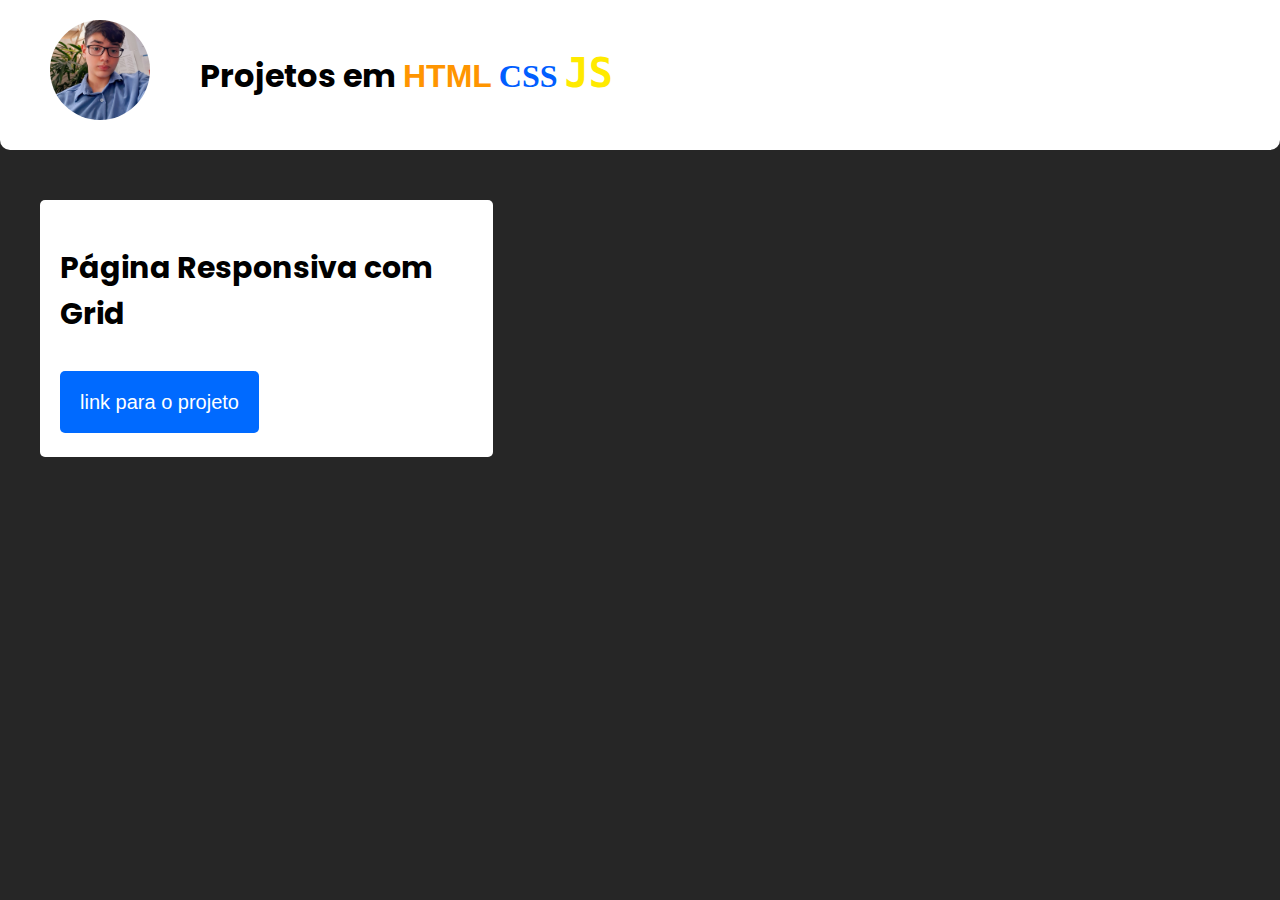
<file: index.html>
<!DOCTYPE html>
<html lang="pt-br">
<head>
    <meta charset="UTF-8">
    <meta http-equiv="X-UA-Compatible" content="IE=edge">
    <meta name="viewport" content="width=device-width, initial-scale=1.0">
    <link rel="preconnect" href="https://fonts.googleapis.com">
    <link rel="preconnect" href="https://fonts.gstatic.com" crossorigin>
    <link href="https://fonts.googleapis.com/css2?family=Poppins:wght@100&display=swap" rel="stylesheet">
    <title>Projetos - by I__Rizzo</title>
    <style>
        *{
            top:0px;
        }
        body{
            margin: 0px;
            background-color: hsl(0, 0%, 15%);
        }
        header{
            background-color: white;
            width: 100%;
            height: 150px;
            border-radius: 0 0 10px 10px;
        }
        img{
            position: absolute;
            margin: 20px 20px 20px 50px;
            border-radius: 50%;
            width: 100px;
            height: 100px;
            object-fit: cover;
        }
        h1{
            display: inline-block;
            margin-left: 200px;
            margin-top: 50px;
            font-family: 'Poppins', sans-serif;
        }
        #html{
            font-family: sans-serif;
            color: rgb(255, 149, 0);
        }
        #css{
            font-family: cursive;
            color: rgb(0, 94, 255);
        }
        #js{
            font-size: 40px;
            font-family: monospace;
            color: rgb(255, 234, 0);
        }
        li{
            font-size: 20px;
            font-family: 'Poppins', sans-serif;
            margin-top: 50px;
            width: 33.33%;
            height: auto;
            border: 20px transparent solid;
            background-color: white;
            border-radius: 5px;
            list-style-type: none;
        }
        p{
            margin-top: 50px;
        }
        a{
            font-family: Arial, Helvetica, sans-serif;
            background-color: rgb(0, 106, 255);
            text-decoration: none;
            color: white;
            border-radius: 5px;
            padding: 20px;
        }
    </style>
</head>
<body>
    <header>
        <img src="imagem de perfil.jpeg" alt="">
        <h1>Projetos em <span id="html">HTML</span> <span id="css">CSS</span> <span id="js">JS</span> </h1>
    </header>
    <main>
        <ul>
            <li>
                <h2>Página Responsiva com Grid</h2>
                <p><a href="four-card-feature-section-master/index.html">link para o projeto</a></p>
            </li>
        </ul>
    </main>
</body>
</html>
</file>
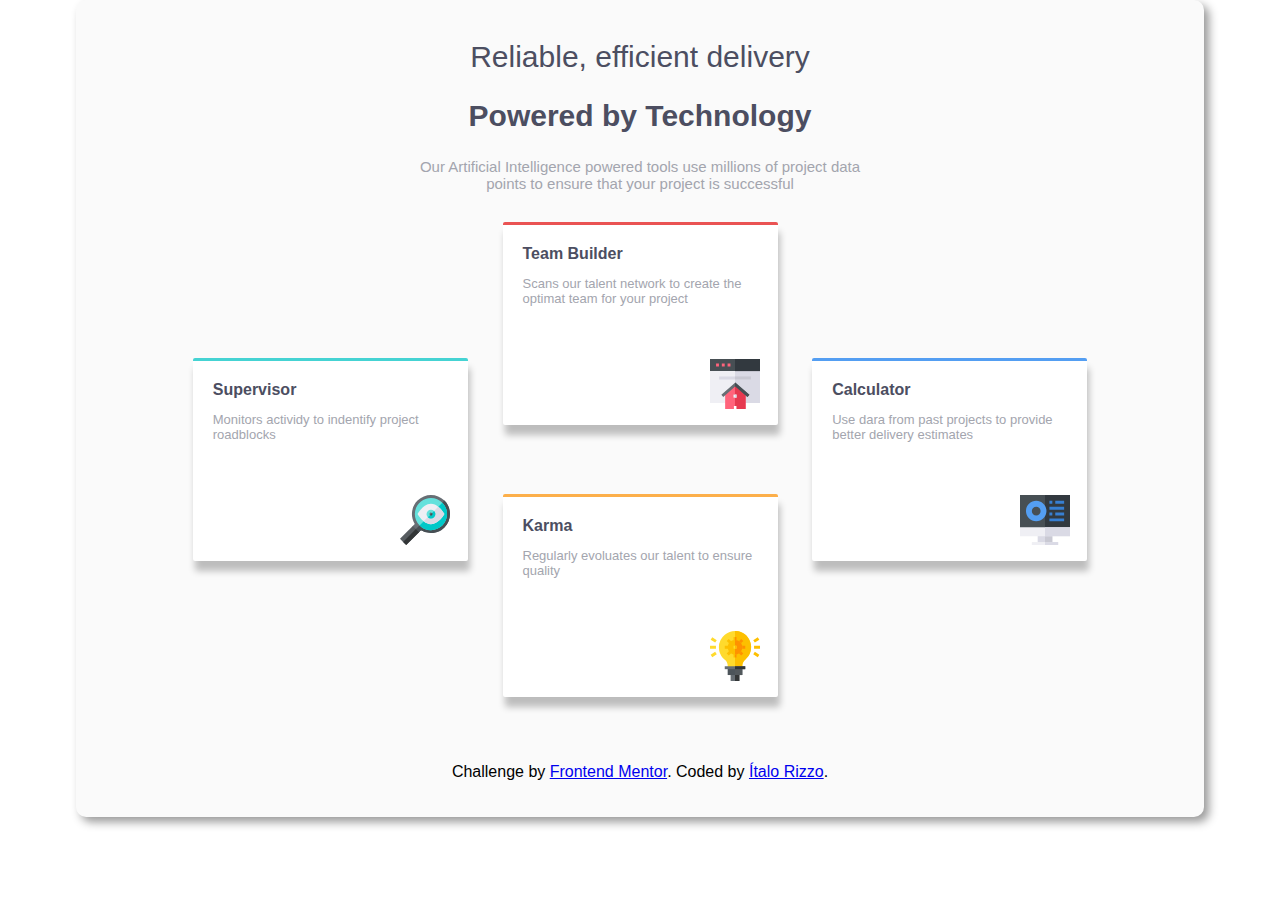
<file: four-card-feature-section-master/index.html>
<!DOCTYPE html>
<html lang="en">
<head>
  <meta charset="UTF-8">
  <meta name="viewport" content="width=device-width, initial-scale=1.0"> <!-- displays site properly based on user's device -->

  <link rel="icon" type="image/png" sizes="32x32" href="./images/favicon-32x32.png">
    
  <title>Frontend Mentor | Four card feature section</title>

  <!-- Feel free to remove these styles or customise in your own stylesheet 👍 -->
  <style>
    body{
        background-image: url(https://img.freepik.com/vetores-gratis/fundo-de-formas-abstratas-brancas_79603-1362.jpg?w=2000);
        margin: 0;
        padding: 0;
        font-family: Arial, Helvetica, sans-serif;
    }
    #section{
        background-color: hsl(0, 0%, 98%);
        margin: auto;
        width: 85%;
        padding: 20px;
        text-align: center;
        border-radius: 10px;
        box-shadow: 5px 5px 10px rgba(0, 0, 0, 0.402);
    }
    header h1{
      font-size: 30px;
      font-weight: 400;
      color: hsl(234, 12%, 34%);
    }
    header h2{
      font-size: 30px;
      font-weight: 600;
      color: hsl(234, 12%, 34%);
    }
    header h3{
      margin: auto;
      font-weight: 200; 
      font-size: 15px;
      color: hsl(229, 6%, 66%);
      max-width: 450px;
    }
    .card{
        display: inline-block;
        background-color: white;
        box-shadow: 2px 10px 7px rgba(0, 0, 0, 0.249);
        border-radius: 2px;
        width: 275px;
        height: 200px;
    }
    #card-1{
        margin-top: 30px;
        border-top: 3px hsl(0, 78%, 62%) solid;
    }
    #card-2{
        margin-top: -100px;
        margin-right: 170px;
        border-top: 3px hsl(180, 62%, 55%) solid;
    }
    #card-3{
        margin-top: -100px;
        margin-left: 170px;
        border-top: 3px hsl(212, 86%, 64%) solid;
    }
    #card-4{
        margin-top: -100px;
        margin-bottom: 50px;
        border-top: 3px hsl(34, 97%, 64%) solid;
    }
    .card h1{
        margin: 20px 0 0 20px;
        text-align: left;
        font-size: medium;
        font-family: 'Poppins', sans-serif;
        color: hsl(234, 12%, 34%);
    }
    .card p{
        margin-left: 20px;
        text-align: left;
        font-size: small;
        font-family: 'Poppins', sans-serif;
        color: hsl(229, 6%, 66%);
    }
    .card img{
        position: absolute;
        width: 50px;
        height: auto;
        margin-top: 40px;
        margin-left: 70px;
    }
    header{
        text-align: center;
    }
    main{
        width: 100%;
    }
    table{
        margin: auto;
    }
    @media(max-width: 1120px){
      #card-2{
        margin-top: 20px;
        margin-right: 0;
    }
      #card-3{
        margin-top: 20px;
        margin-left: 0;
    }
    #card-4{
        margin-top: 20px;
        margin-bottom: 50px;
    }
    }
  </style>
</head>
<body>
  <div id="section">
      <header>
          <h1>
              Reliable, efficient delivery
          </h1>
          <h2>
              Powered by Technology
          </h2>
          <h3>
              Our Artificial Intelligence powered tools use millions of project data points 
              to ensure that your project is successful        
          </h3>
      </header>
      <main>
          <div class="card" id="card-1">
              <h1>Team Builder</h1>
              <p>Scans our talent network to create the optimat team for your project</p>
              <img src="images/icon-team-builder.svg" alt="">
          </div>
          <br>
          <div class="card" id="card-2">
              <h1>Supervisor</h1>
              <p>Monitors actividy to indentify project roadblocks</p>
              <img src="images/icon-supervisor.svg" alt="">
          </div>
          <div class="card" id="card-3">
              <h1>Calculator</h1>
              <p>Use dara from past projects to provide better delivery estimates</p>
              <img src="images/icon-calculator.svg" alt="">
          </div>
          <br>
          <div class="card" id="card-4">
              <h1>Karma</h1>
              <p>Regularly evoluates our talent to ensure quality</p>
              <img src="images/icon-karma.svg" alt="">
          </div>
      </main>
      <footer>
        <p class="attribution">
          Challenge by <a href="https://www.frontendmentor.io?ref=challenge" target="_blank">Frontend Mentor</a>. 
          Coded by <a href="#">Ítalo Rizzo</a>.
        </p>
      </footer>
  </div>
</body>
</html>
</file>
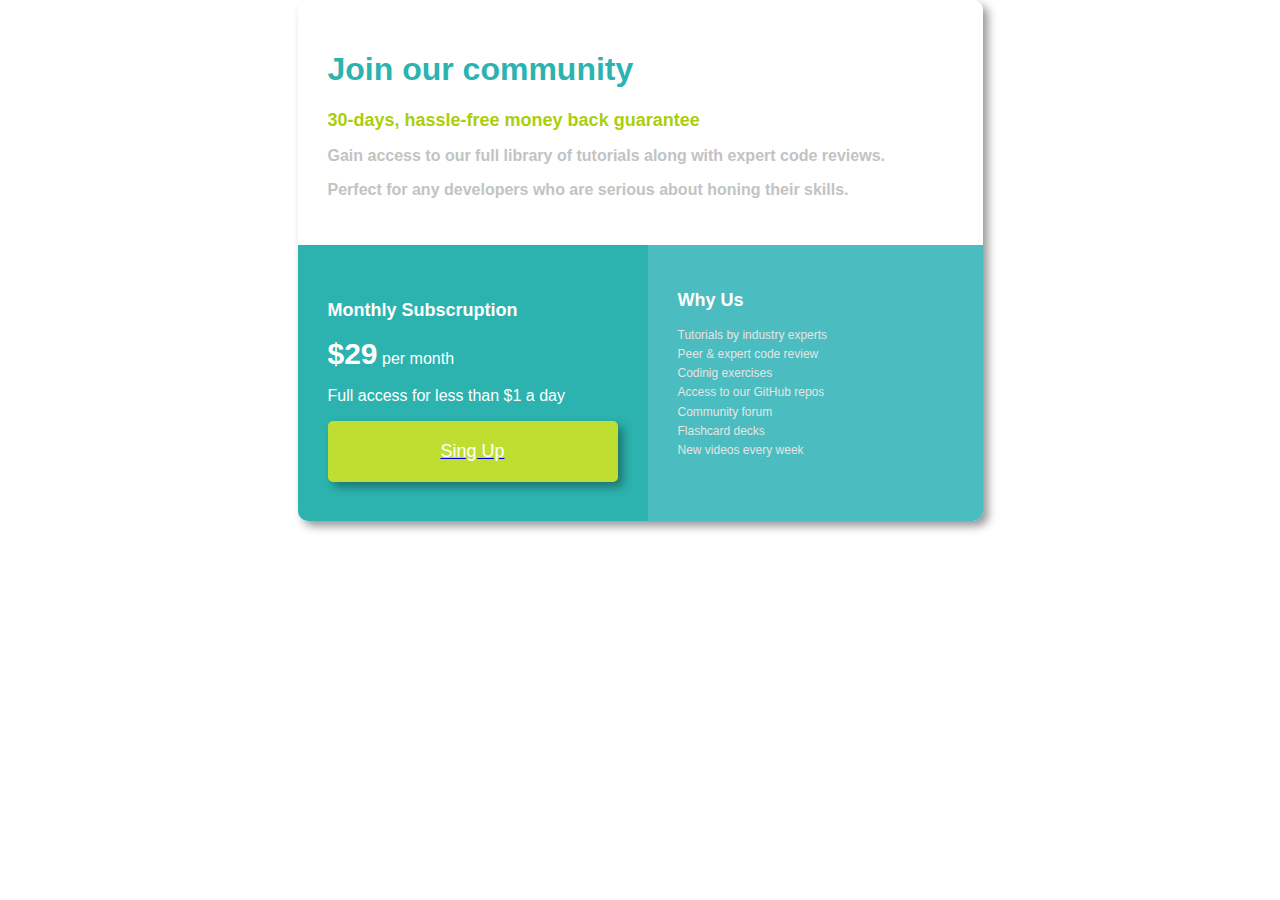
<file: Grid_preços/inde.html>
<!DOCTYPE html>
<html lang="en">
<head>
    <meta charset="UTF-8">
    <meta http-equiv="X-UA-Compatible" content="IE=edge">
    <meta name="viewport" content="width=device-width, initial-scale=1.0">
    <title>Grid preços</title>
    <link rel="stylesheet" href="style.css">
</head>
<body>
    <section>
        <table>
            <tr>
                <td id="box-1" colspan="2">
                    <h1>Join our community</h1>
                    <h2 id="primeiro_subtítulo">30-days, hassle-free money back guarantee</h2>
                    <p>Gain access to our full library of tutorials along with expert code reviews.</p>
                    <p>Perfect for any developers who are serious about honing their skills.</p>
                </td>
            </tr>
            <tr>
                <td id="box-2">
                    <h2>Monthly Subscruption</h2>
                    <p><span>$29</span> per month</p>
                    <p>Full access for less than $1 a day</p>
                    <a href="#">
                        <div id="bt">Sing Up</div>
                    </a>
                </td>
                <td id="box-3">
                    <h2>Why Us</h2>
                    <pre>
Tutorials by industry experts 
Peer & expert code review
Codinig exercises
Access to our GitHub repos
Community forum
Flashcard decks
New videos every week
                    </pre>
                </td>
            </tr>
        </table>
    </section>
</body>
</html>
</file>
<file: Grid_preços/style.css>
body{
    background-image: url(https://img.freepik.com/vetores-gratis/fundo-de-formas-abstratas-brancas_79603-1362.jpg?w=2000);
    margin: 0;
    padding: 0;
    font-family: Arial, Helvetica, sans-serif;
}
h1{
    color: #2cb3af;
}
h2{
    color: white;
    font-size: 18px;
}
#primeiro_subtítulo{
    color: #aace0b;
}
table{
    margin: auto;
    box-shadow: 5px 5px 10px rgba(0, 0, 0, 0.415);
    border-radius: 10px;
    border-collapse: collapse;
}
td{
    padding: 30px;
}
#box-1{
    background-color: #ffffff;
    width: 550px;
    border-radius: 10px 10px 0 0;
}
#box-2{
    background-color: #2cb3af;
    width: 275px;
    border-radius: 0 0 0 10px;
}
#box-3{
    background-color: #4bbcbf;
    width: 275px;
    border-radius: 0 0 10px 0;
}
#bt{
    color: white;
    background-color: #bedf32;
    font-size: 18px;
    width: 250px;
    text-align: center;
    padding: 20px;
    border-radius: 5px;
    box-shadow: 5px 5px 10px rgba(0, 0, 0, 0.355);
}
p{
    color: white;
}
span{
    font-size: 30px;
    font-weight: bold;
}
#box-1 p{
    color: rgb(195, 195, 195);
    font-weight: bold;
}
pre{
    font-family: Arial, Helvetica, sans-serif;
    color: rgb(229, 229, 229);
    font-size: 12px;
    line-height: 1.6;
}
</file>
